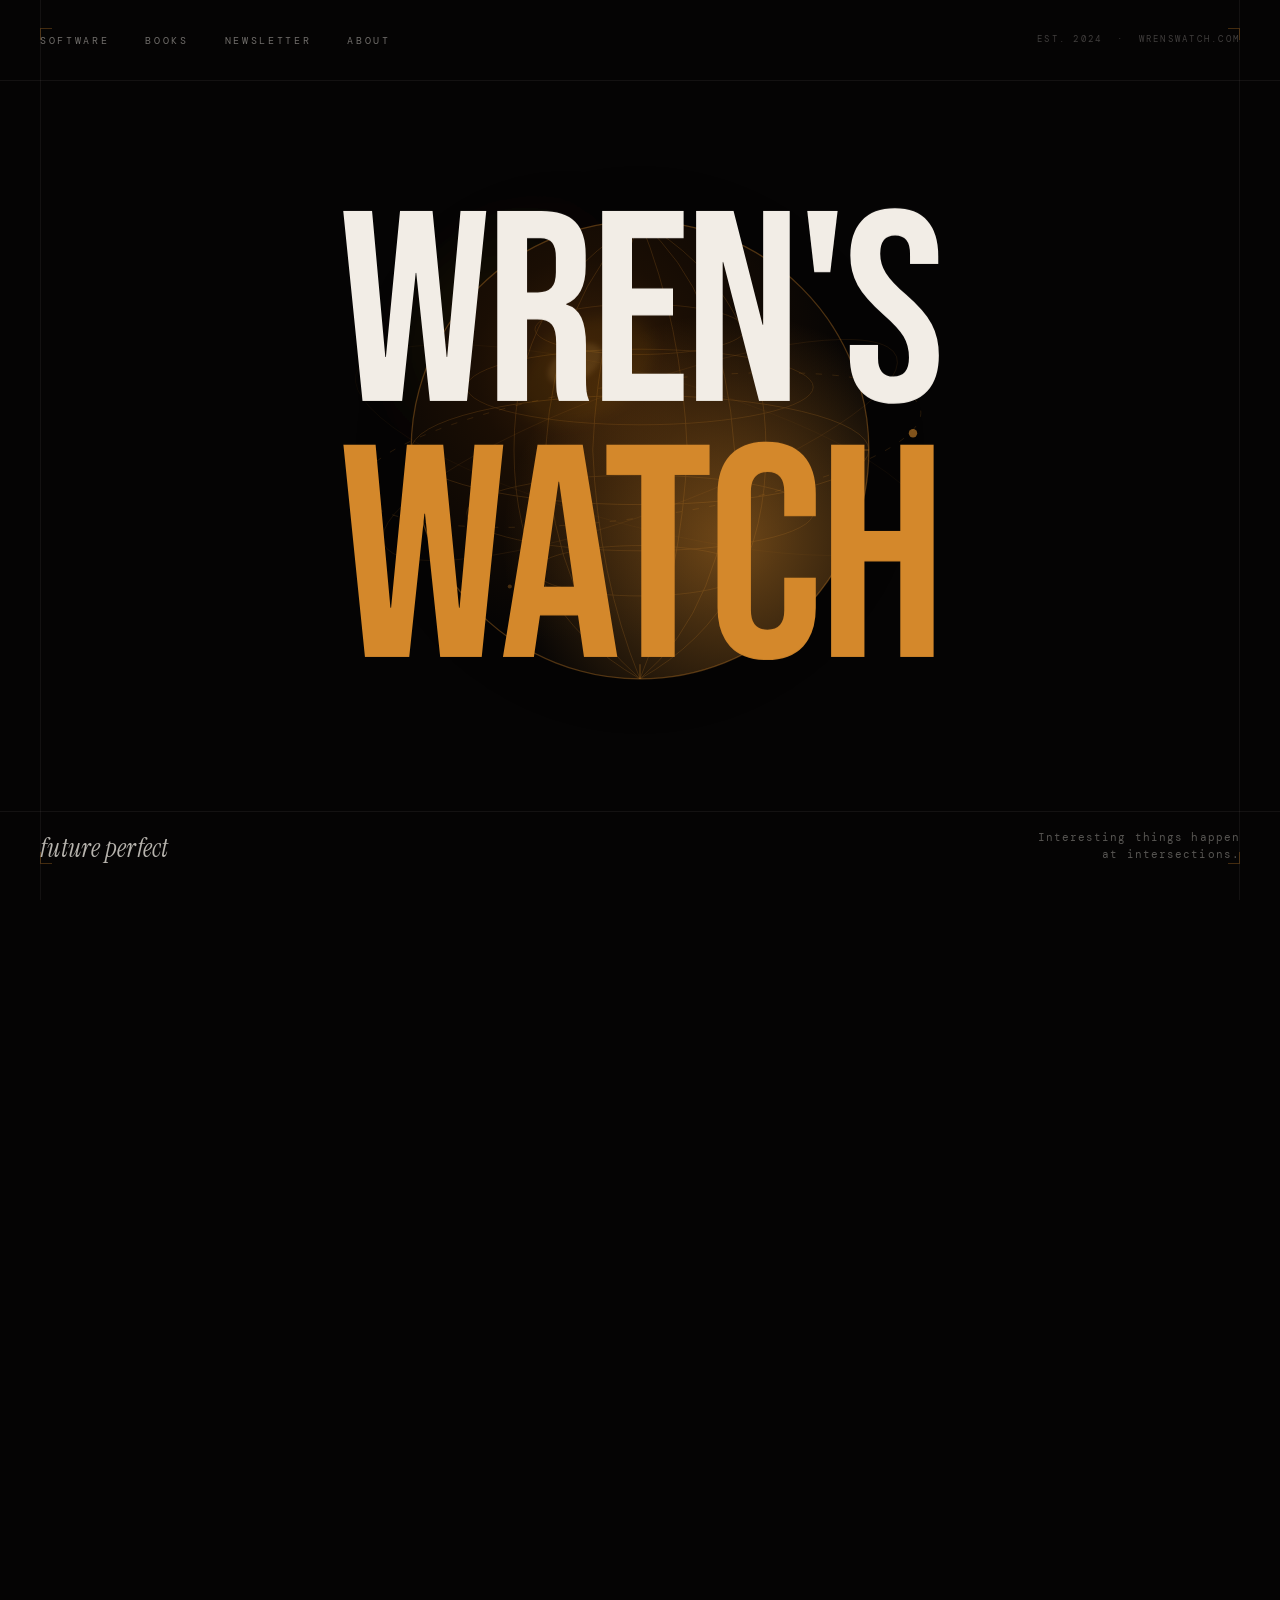
<file: index.html>
<!DOCTYPE html>
<html lang="en">
<head>
<!-- Google tag (gtag.js) -->
<script async src="https://www.googletagmanager.com/gtag/js?id=G-4ES8Q3C71G"></script>
<script>
  window.dataLayer = window.dataLayer || [];
  function gtag(){dataLayer.push(arguments);}
  gtag('js', new Date());

  gtag('config', 'G-4ES8Q3C71G');
</script>
<meta charset="UTF-8">
<meta name="viewport" content="width=device-width, initial-scale=1.0">
<title>Wren's Watch</title>
<link rel="preconnect" href="https://fonts.googleapis.com">
<link href="https://fonts.googleapis.com/css2?family=Bebas+Neue&family=Instrument+Serif:ital@0;1&family=DM+Mono:ital,wght@0,300;0,400;1,300&display=swap" rel="stylesheet">
<style>
* { margin: 0; padding: 0; box-sizing: border-box; }

:root {
  --black: #050404;
  --white: #f2ede6;
  --amber: #d4882b;
  --amber2: #f0a830;
  --dim: rgba(242,237,230,0.18);
  --dimmer: rgba(242,237,230,0.06);
}

html, body {
  width: 100%; height: 100%;
  background: var(--black);
  color: var(--white);
  overflow-x: hidden;
  font-family: 'DM Mono', monospace;
}

/* ─── STATIC HERO IMAGE ─────────────────── */
.cover-image {
  position: absolute;
  top: 50%;
  left: 50%;
  transform: translate(-50%, -50%);
  width: 70vmin;
  height: 70vmin;
  z-index: 1;
  pointer-events: none;
  opacity: 0;
  animation: fadeImg 1.6s ease 0.8s forwards;
}
@keyframes fadeImg {
  from { opacity: 0; transform: translate(-50%, -50%) scale(0.96); }
  to   { opacity: 1; transform: translate(-50%, -50%) scale(1); }
}

/* ─── HERO ────────────────────────────────── */
.cover {
  position: relative;
  width: 100vw;
  height: 100vh;
  overflow: hidden;
  z-index: 1;
  display: grid;
  grid-template-rows: auto 1fr auto;
}

/* Top bar */
.cover-top {
  display: flex;
  align-items: center;
  justify-content: space-between;
  padding: 28px 40px 0;
  position: relative;
  z-index: 10;
}
.cover-nav {
  display: flex;
  gap: 36px;
  list-style: none;
}
.cover-nav a {
  font-size: 9.5px;
  letter-spacing: 0.28em;
  text-transform: uppercase;
  color: rgba(242,237,230,0.45);
  text-decoration: none;
  transition: color 0.2s;
}
.cover-nav a:hover { color: var(--amber); }

.cover-issue {
  font-size: 9px;
  letter-spacing: 0.25em;
  color: rgba(242,237,230,0.25);
}

/* Giant title — true full-bleed magazine cover */
.cover-title {
  position: absolute;
  top: 50%;
  left: 0;
  right: 0;
  transform: translateY(-50%);
  width: 100%;
  z-index: 2;
  pointer-events: none;
  user-select: none;
  display: flex;
  flex-direction: column;
  align-items: stretch;
}

.title-line {
  display: block;
  font-family: 'Bebas Neue', sans-serif;
  letter-spacing: -0.015em;
  line-height: 0.86;
  color: var(--white);
  mix-blend-mode: screen;
  white-space: nowrap;
  text-align: center;
  width: 100vw;
  opacity: 0;
  transform: translateY(20px);
  animation: titleIn 1s cubic-bezier(0.16,1,0.3,1) forwards;
}
.title-line:nth-child(1) { animation-delay: 0.2s; }
.title-line:nth-child(2) { animation-delay: 0.4s; color: var(--amber); }

/* Bottom bar */
.cover-bottom {
  display: grid;
  grid-template-columns: 1fr auto 1fr;
  align-items: end;
  padding: 0 40px 36px;
  position: relative;
  z-index: 10;
  gap: 24px;
}

.cover-left-info {
  display: flex;
  flex-direction: column;
  gap: 10px;
}

.cover-tagline {
  font-family: 'Instrument Serif', serif;
  font-style: italic;
  font-size: 26px;
  color: rgba(242,237,230,0.75);
  line-height: 1.2;
  letter-spacing: 0.01em;
}

.cover-sub {
  font-size: 9px;
  letter-spacing: 0.3em;
  text-transform: uppercase;
  color: var(--amber);
  display: flex;
  align-items: center;
  gap: 10px;
}
.cover-sub::before {
  content: '';
  display: inline-block;
  width: 24px;
  height: 1px;
  background: var(--amber);
}

.cover-cta-center {
  display: flex;
  flex-direction: column;
  align-items: center;
  gap: 12px;
}

.cover-wren-logo {
  display: flex;
  flex-direction: column;
  align-items: center;
  gap: 4px;
}

.cover-logo-svg svg {
  width: 48px;
  height: 48px;
  opacity: 0.7;
}

.btn-cover {
  background: var(--amber);
  color: var(--black);
  padding: 11px 28px;
  font-family: 'DM Mono', monospace;
  font-size: 9px;
  font-weight: 400;
  letter-spacing: 0.22em;
  text-transform: uppercase;
  text-decoration: none;
  display: inline-block;
  transition: background 0.2s;
  white-space: nowrap;
}
.btn-cover:hover { background: var(--amber2); }

.cover-right-info {
  display: flex;
  flex-direction: column;
  align-items: flex-end;
  gap: 10px;
  text-align: right;
}

.cover-headline {
  font-size: 11px;
  letter-spacing: 0.1em;
  color: rgba(242,237,230,0.35);
  line-height: 1.6;
  max-width: 220px;
}

.cover-sub-ghost {
  font-size: 9px;
  letter-spacing: 0.28em;
  text-transform: uppercase;
  color: rgba(242,237,230,0.2);
}

/* Decorative rule lines */
.rule-h {
  position: absolute;
  left: 0; right: 0;
  height: 1px;
  background: var(--dimmer);
  z-index: 3;
  pointer-events: none;
}
.rule-h.top { top: 80px; }
.rule-h.bottom { bottom: 88px; }

.rule-v {
  position: absolute;
  top: 0; bottom: 0;
  width: 1px;
  background: var(--dimmer);
  z-index: 3;
  pointer-events: none;
}
.rule-v.left { left: 40px; }
.rule-v.right { right: 40px; }

/* Corner marks */
.corner {
  position: absolute;
  z-index: 5;
  width: 12px;
  height: 12px;
  opacity: 0.3;
}
.corner::before, .corner::after {
  content: '';
  position: absolute;
  background: var(--amber);
}
.corner::before { width: 100%; height: 1px; top: 0; left: 0; }
.corner::after { width: 1px; height: 100%; top: 0; left: 0; }
.corner.tl { top: 28px; left: 40px; }
.corner.tr { top: 28px; right: 40px; transform: scaleX(-1); }
.corner.bl { bottom: 36px; left: 40px; transform: scaleY(-1); }
.corner.br { bottom: 36px; right: 40px; transform: scale(-1); }

/* ─── WORKS SECTION ─────────────────────── */
.section {
  position: relative;
  z-index: 10;
  padding: 100px 40px;
}

.section-rule {
  width: 100%;
  height: 1px;
  background: var(--dimmer);
  margin-bottom: 64px;
}

.works-header {
  display: flex;
  align-items: baseline;
  justify-content: space-between;
  margin-bottom: 64px;
}
.works-label {
  font-size: 9px;
  letter-spacing: 0.32em;
  text-transform: uppercase;
  color: var(--amber);
}
.works-title {
  font-family: 'Bebas Neue', sans-serif;
  font-size: clamp(56px, 8vw, 96px);
  letter-spacing: 0.02em;
  line-height: 1;
}
.works-count {
  font-size: 10px;
  letter-spacing: 0.18em;
  color: rgba(242,237,230,0.2);
  align-self: flex-end;
}

.works-list {
  display: flex;
  flex-direction: column;
  gap: 0;
}

.work-row {
  display: grid;
  grid-template-columns: 48px 60px 1fr 2fr auto;
  align-items: center;
  gap: 32px;
  padding: 32px 0;
  border-bottom: 1px solid var(--dimmer);
  text-decoration: none;
  transition: all 0.25s;
  position: relative;
  overflow: hidden;
}
.work-row::before {
  content: '';
  position: absolute;
  left: 0; top: 0; bottom: 0;
  width: 0;
  background: rgba(212,136,43,0.04);
  transition: width 0.4s ease;
}
.work-row:hover::before { width: 100%; }
.work-row:first-child { border-top: 1px solid var(--dimmer); }

.work-num { font-size: 10px; letter-spacing: 0.2em; color: var(--amber); }
.work-cat {
  font-size: 9px;
  letter-spacing: 0.22em;
  text-transform: uppercase;
  color: rgba(242,237,230,0.22);
}
.work-name {
  font-family: 'Instrument Serif', serif;
  font-size: 22px;
  color: var(--white);
  transition: color 0.25s;
  line-height: 1.2;
}
.work-row:hover .work-name { color: var(--amber2); }
.work-desc {
  font-size: 14px;
  letter-spacing: 0.04em;
  color: rgba(242,237,230,0.6);
  line-height: 1.65;
}
.work-arrow {
  font-size: 18px;
  color: rgba(242,237,230,0.12);
  transition: all 0.25s;
  justify-self: end;
}
.work-row:hover .work-arrow { color: var(--amber); transform: translate(5px,-5px); }

/* Coming row */
.work-row.coming {
  opacity: 0.4;
  cursor: default;
  pointer-events: none;
  grid-template-columns: 1fr;
}
.work-row.coming .work-coming-inner {
  display: flex;
  align-items: center;
  gap: 24px;
}
.work-row.coming .work-coming-label {
  font-size: 9px; letter-spacing: 0.3em; text-transform: uppercase; color: var(--amber);
}
.work-row.coming .work-coming-text {
  font-family: 'Instrument Serif', serif;
  font-style: italic;
  font-size: 18px;
  color: rgba(242,237,230,0.3);
}

/* ─── BOOKS SECTION ─────────────────────── */
.books-section {
  background: #0b0a08;
  position: relative;
  z-index: 10;
  padding: 100px 40px;
}

.books-grid {
  display: grid;
  grid-template-columns: 1fr 1fr 1fr;
  gap: 2px;
  margin-top: 64px;
}

.book-tile {
  background: #111009;
  padding: 48px 40px;
  text-decoration: none;
  display: block;
  transition: background 0.3s;
  position: relative;
  overflow: hidden;
}
.book-tile::after {
  content: '';
  position: absolute;
  bottom: 0; left: 0; right: 0;
  height: 2px;
  background: var(--amber);
  transform: scaleX(0);
  transform-origin: left;
  transition: transform 0.4s;
}
.book-tile:hover { background: #18150f; }
.book-tile:hover::after { transform: scaleX(1); }

.book-tile-meta {
  font-size: 9px; letter-spacing: 0.28em; text-transform: uppercase;
  color: var(--amber); margin-bottom: 20px;
}
.book-tile-title {
  font-family: 'Instrument Serif', serif;
  font-size: 18px; line-height: 1.4;
  color: var(--white); margin-bottom: 0;
  transition: color 0.3s;
}
.book-tile:hover .book-tile-title { color: var(--amber2); }
.book-tile-arrow {
  position: absolute; top: 40px; right: 40px;
  font-size: 16px; color: rgba(242,237,230,0.12);
  transition: all 0.25s;
}
.book-tile:hover .book-tile-arrow { color: var(--amber); transform: translate(4px,-4px); }

/* ─── ABOUT + CONNECT ───────────────────── */
.lower-grid {
  position: relative;
  z-index: 10;
  display: grid;
  grid-template-columns: 1fr 1fr;
  gap: 2px;
}

.about-block {
  background: #0e0d0b;
  padding: 100px 60px;
}
.about-block .section-label {
  font-size: 9px; letter-spacing: 0.32em; text-transform: uppercase;
  color: var(--amber); margin-bottom: 24px; display: block;
}
.about-block h2 {
  font-family: 'Bebas Neue', sans-serif;
  font-size: 60px; line-height: 1; margin-bottom: 36px; letter-spacing: 0.02em;
}
.about-block p {
  font-size: 13px; line-height: 1.9;
  color: rgba(242,237,230,0.42);
}
.about-block strong { color: var(--white); font-weight: 400; }

.connect-block {
  background: #0b0a08;
  padding: 100px 60px;
}
.connect-block .section-label {
  font-size: 9px; letter-spacing: 0.32em; text-transform: uppercase;
  color: var(--amber); margin-bottom: 24px; display: block;
}
.connect-block h2 {
  font-family: 'Bebas Neue', sans-serif;
  font-size: 60px; line-height: 1; margin-bottom: 48px; letter-spacing: 0.02em;
}

.connect-list { display: flex; flex-direction: column; gap: 0; }
.connect-item {
  display: flex; align-items: center; justify-content: space-between;
  padding: 18px 0;
  border-bottom: 1px solid var(--dimmer);
  text-decoration: none;
  transition: all 0.2s;
}
.connect-item:first-child { border-top: 1px solid var(--dimmer); }
.connect-item-platform { font-size: 9px; letter-spacing: 0.22em; text-transform: uppercase; color: rgba(242,237,230,0.3); transition: color 0.2s; }
.connect-item-handle { font-family: 'Instrument Serif', serif; font-size: 15px; color: rgba(242,237,230,0.5); transition: color 0.2s; }
.connect-item-arr { font-size: 13px; color: rgba(242,237,230,0.12); transition: all 0.2s; }
.connect-item:hover .connect-item-platform { color: var(--amber); }
.connect-item:hover .connect-item-handle { color: var(--white); }
.connect-item:hover .connect-item-arr { color: var(--amber); transform: translate(4px,-4px); }

/* ─── FOOTER ─────────────────────────────── */
footer {
  position: relative; z-index: 10;
  border-top: 1px solid var(--dimmer);
  padding: 28px 40px;
  display: flex;
  align-items: center;
  justify-content: space-between;
  background: var(--black);
}
.footer-copy { font-size: 9px; letter-spacing: 0.18em; color: rgba(242,237,230,0.18); }
.footer-links { display: flex; gap: 32px; list-style: none; }
.footer-links a { font-size: 9px; letter-spacing: 0.2em; text-transform: uppercase; color: rgba(242,237,230,0.18); text-decoration: none; transition: color 0.2s; }
.footer-links a:hover { color: var(--amber); }

/* ─── ANIMATIONS ─────────────────────────── */
@keyframes titleIn {
  from { opacity: 0; transform: translateY(24px); }
  to { opacity: 1; transform: translateY(0); }
}
@keyframes scroll {
  0% { transform: translateX(0); }
  100% { transform: translateX(-50%); }
}

/* scroll reveal */
.sr { opacity: 0; transform: translateY(28px); transition: opacity 0.8s ease, transform 0.8s ease; }
.sr.on { opacity: 1; transform: translateY(0); }
</style>
</head>
<body>

<!-- ─── COVER ─────────────────────────────── -->
<section class="cover" id="top">

  <!-- Decorative lines -->
  <div class="rule-h top"></div>
  <div class="rule-h bottom"></div>
  <div class="rule-v left"></div>
  <div class="rule-v right"></div>
  <div class="corner tl"></div>
  <div class="corner tr"></div>
  <div class="corner bl"></div>
  <div class="corner br"></div>

  <!-- Static abstract image -->
  <div class="cover-image">
    <svg viewBox="0 0 600 600" fill="none" xmlns="http://www.w3.org/2000/svg">
      <defs>
        <radialGradient id="glow1" cx="50%" cy="50%" r="50%">
          <stop offset="0%" stop-color="#d4882b" stop-opacity="0.18"/>
          <stop offset="100%" stop-color="#050404" stop-opacity="0"/>
        </radialGradient>
        <radialGradient id="glow2" cx="30%" cy="35%" r="55%">
          <stop offset="0%" stop-color="#f0a830" stop-opacity="0.10"/>
          <stop offset="100%" stop-color="#050404" stop-opacity="0"/>
        </radialGradient>
        <radialGradient id="sphereGrad" cx="38%" cy="32%" r="60%">
          <stop offset="0%" stop-color="#3a2008"/>
          <stop offset="40%" stop-color="#1a0e04"/>
          <stop offset="100%" stop-color="#050404"/>
        </radialGradient>
        <radialGradient id="rimGrad" cx="70%" cy="70%" r="50%">
          <stop offset="0%" stop-color="#d4882b" stop-opacity="0.5"/>
          <stop offset="100%" stop-color="#d4882b" stop-opacity="0"/>
        </radialGradient>
        <filter id="blur1">
          <feGaussianBlur stdDeviation="18"/>
        </filter>
        <filter id="blur2">
          <feGaussianBlur stdDeviation="6"/>
        </filter>
        <filter id="blur3">
          <feGaussianBlur stdDeviation="2.5"/>
        </filter>
        <clipPath id="sphereClip">
          <circle cx="300" cy="300" r="218"/>
        </clipPath>
      </defs>

      <!-- Ambient glow pools -->
      <circle cx="300" cy="300" r="260" fill="url(#glow1)" filter="url(#blur1)"/>
      <circle cx="240" cy="240" r="180" fill="url(#glow2)" filter="url(#blur1)"/>

      <!-- Main sphere body -->
      <circle cx="300" cy="300" r="218" fill="url(#sphereGrad)"/>

      <!-- Interior lattice lines (clipped to sphere) -->
      <g clip-path="url(#sphereClip)" opacity="0.22">
        <!-- Longitude arcs — vertical sweeping lines -->
        <path d="M300,82 Q420,150 420,300 Q420,450 300,518" stroke="#d4882b" stroke-width="0.8" fill="none"/>
        <path d="M300,82 Q380,150 390,300 Q380,450 300,518" stroke="#d4882b" stroke-width="0.8" fill="none"/>
        <path d="M300,82 Q340,180 345,300 Q340,420 300,518" stroke="#d4882b" stroke-width="0.8" fill="none"/>
        <path d="M300,82 Q260,180 255,300 Q260,420 300,518" stroke="#d4882b" stroke-width="0.8" fill="none"/>
        <path d="M300,82 Q220,150 210,300 Q220,450 300,518" stroke="#d4882b" stroke-width="0.8" fill="none"/>
        <path d="M300,82 Q180,150 180,300 Q180,450 300,518" stroke="#d4882b" stroke-width="0.8" fill="none"/>

        <!-- Latitude ellipses -->
        <ellipse cx="300" cy="185" rx="100" ry="24" stroke="#d4882b" stroke-width="0.7" fill="none"/>
        <ellipse cx="300" cy="240" rx="165" ry="36" stroke="#d4882b" stroke-width="0.7" fill="none"/>
        <ellipse cx="300" cy="300" rx="218" ry="52" stroke="#d4882b" stroke-width="0.8" fill="none"/>
        <ellipse cx="300" cy="360" rx="165" ry="36" stroke="#d4882b" stroke-width="0.7" fill="none"/>
        <ellipse cx="300" cy="415" rx="100" ry="24" stroke="#d4882b" stroke-width="0.7" fill="none"/>
      </g>

      <!-- Rim light glow (bottom-right) -->
      <circle cx="300" cy="300" r="218" fill="url(#rimGrad)"/>

      <!-- Outer ring — crisp -->
      <circle cx="300" cy="300" r="218" stroke="#d4882b" stroke-width="1.2" stroke-opacity="0.35" fill="none"/>

      <!-- Specular highlight — top left soft -->
      <ellipse cx="248" cy="224" rx="70" ry="44" fill="#f0a830" fill-opacity="0.06" filter="url(#blur2)" transform="rotate(-30 248 224)"/>
      <ellipse cx="238" cy="218" rx="28" ry="16" fill="#f5c060" fill-opacity="0.12" filter="url(#blur3)" transform="rotate(-30 238 218)"/>

      <!-- Outer orbit rings -->
      <ellipse cx="300" cy="300" rx="260" ry="60" stroke="#d4882b" stroke-width="0.6" stroke-opacity="0.14" fill="none" transform="rotate(-20 300 300)"/>
      <ellipse cx="300" cy="300" rx="280" ry="72" stroke="#d4882b" stroke-width="0.5" stroke-opacity="0.09" fill="none" transform="rotate(15 300 300)"/>

      <!-- Dashed equatorial orbit -->
      <ellipse cx="300" cy="300" rx="270" ry="64" stroke="#d4882b" stroke-width="0.8" stroke-opacity="0.18" fill="none"
               stroke-dasharray="6 10" transform="rotate(-8 300 300)"/>

      <!-- Small satellite dots on orbit -->
      <circle cx="560" cy="284" r="4" fill="#d4882b" fill-opacity="0.6"/>
      <circle cx="44" cy="316" r="3" fill="#d4882b" fill-opacity="0.35"/>
      <circle cx="420" cy="176" r="2.5" fill="#f0a830" fill-opacity="0.5"/>
      <circle cx="176" cy="430" r="2" fill="#d4882b" fill-opacity="0.3"/>

      <!-- Cross-hair tick marks at cardinal points of sphere -->
      <line x1="82" y1="300" x2="96" y2="300" stroke="#d4882b" stroke-width="1" stroke-opacity="0.4"/>
      <line x1="504" y1="300" x2="518" y2="300" stroke="#d4882b" stroke-width="1" stroke-opacity="0.4"/>
      <line x1="300" y1="82" x2="300" y2="96" stroke="#d4882b" stroke-width="1" stroke-opacity="0.4"/>
      <line x1="300" y1="504" x2="300" y2="518" stroke="#d4882b" stroke-width="1" stroke-opacity="0.4"/>
    </svg>
  </div>

  <!-- Top bar -->
  <div class="cover-top">
    <ul class="cover-nav">
      <li><a href="#works">Software</a></li>
      <li><a href="#books">Books</a></li>
      <li><a href="https://buttondown.com/wrenswatch" target="_blank">Newsletter</a></li>
      <li><a href="#connect">About</a></li>
    </ul>
    <span class="cover-issue">EST. 2024 &nbsp;·&nbsp; WRENSWATCH.COM</span>
  </div>

  <!-- Giant title -->
  <div class="cover-title">
    <span class="title-line" style="font-size: 21.2vw;">WREN'S</span>
    <span class="title-line" style="font-size: 23.7vw; animation-delay:0.4s; color: var(--amber);">WATCH</span>
  </div>

  <!-- Bottom bar -->
  <div class="cover-bottom">
    <div class="cover-left-info">
      <p class="cover-tagline">future perfect</p>
    </div>

    <div class="cover-cta-center"></div>

    <div class="cover-right-info">
      <p class="cover-headline">Interesting things happen<br>at intersections.</p>
    </div>
  </div>
</section>

<!-- ─── WORKS ──────────────────────────────── -->
<section class="section" id="works">
  <div class="section-rule"></div>
  <div class="works-header sr">
    <div>
      <div class="works-label">Selected Work</div>
      <h2 class="works-title">What We Make</h2>
    </div>
    <span class="works-count">05 projects</span>
  </div>

  <div class="works-list">
    <a href="https://santayana.org" class="work-row sr" target="_blank">
      <span class="work-num">01</span>
      <span class="work-cat">AI Art</span>
      <span class="work-name">The Santayana Project</span>
      <span class="work-desc">An artificial intelligence seeking its own reflection in the only surface it can see: language.</span>
      <span class="work-arrow">↗</span>
    </a>
    <a href="https://www.pilotwme.com" class="work-row sr" style="transition-delay:0.08s" target="_blank">
      <span class="work-num">02</span>
      <span class="work-cat">Platform</span>
      <span class="work-name">Pilot, the Wisdom Engine</span>
      <span class="work-desc">Your CMS manages articles. Pilot turns your knowledge into content.</span>
      <span class="work-arrow">↗</span>
    </a>
    <a href="https://cyrano.wrenswatch.com" class="work-row sr" style="transition-delay:0.16s" target="_blank">
      <span class="work-num">03</span>
      <span class="work-cat">Software</span>
      <span class="work-name">Cyrano</span>
      <span class="work-desc">Your thinking, your voice, seven platforms. Calibrate once, post everywhere.</span>
      <span class="work-arrow">↗</span>
    </a>
    <a href="https://buttondown.com/wrenswatch" class="work-row sr" style="transition-delay:0.24s" target="_blank">
      <span class="work-num">04</span>
      <span class="work-cat">Newsletter</span>
      <span class="work-name">Worth Every Penny</span>
      <span class="work-desc">Our irregular newsletter on cost, value, and the content economy.</span>
      <span class="work-arrow">↗</span>
    </a>
    <a href="https://www.tangate.com" class="work-row sr" style="transition-delay:0.32s" target="_blank">
      <span class="work-num">05</span>
      <span class="work-cat">Security</span>
      <span class="work-name">Tangate</span>
      <span class="work-desc">Intelligent threat protection for CloudFront. Smarter than a WAF.</span>
      <span class="work-arrow">↗</span>
    </a>
    <div class="work-row coming sr" style="transition-delay:0.40s">
      <div class="work-coming-inner">
        <span class="work-coming-label">Coming</span>
        <span class="work-coming-text">More in production — things are being built. Watch this space.</span>
      </div>
    </div>
  </div>
</section>

<!-- ─── BOOKS ─────────────────────────────── -->
<section class="books-section" id="books">
  <div class="section-rule"></div>
  <div class="works-header sr">
    <div>
      <div class="works-label">Published</div>
      <h2 class="works-title">Writing</h2>
    </div>
  </div>
  <div class="books-grid">
    <a href="https://www.amazon.com/Latent-Vector-David-Habib-ebook/dp/B0FPPSB9LZ" class="book-tile sr" target="_blank">
      <span class="book-tile-meta">Book · 2024</span>
      <p class="book-tile-title">Latent Vector: AI and the Unlocking of a $5 Trillion File Cabinet</p>
      <span class="book-tile-arrow">↗</span>
    </a>
    <a href="/voice-fidelity-methodology.pdf" class="book-tile sr" style="transition-delay:0.1s">
      <span class="book-tile-meta">PDF · Research</span>
      <p class="book-tile-title">Measure First, Tune Second: Voice Fidelity in GPT-Based Content Generation</p>
      <span class="book-tile-arrow">↗</span>
    </a>
    <a href="https://www.amazon.com/About-Years-Businesses-Half-Decade-Disruption/dp/B0F8W1JP7D/" class="book-tile sr" style="transition-delay:0.2s" target="_blank">
      <span class="book-tile-meta">Book · 2024</span>
      <p class="book-tile-title">About Five Years: How Content Businesses Will Navigate the Next Half-Decade of Disruption</p>
      <span class="book-tile-arrow">↗</span>
    </a>
  </div>
</section>

<!-- ─── ABOUT + CONNECT ──────────────────── -->
<div class="lower-grid" id="connect">
  <div class="about-block sr">
    <span class="section-label">Studio</span>
    <h2>Hands-on<br>Futurism.</h2>
    <p>Wren's Watch is a studio at the intersection of technology, media, and ideas. We build software, publish research, and write about what's coming next — with a particular focus on AI, content infrastructure, and the economics of attention.</p>
  </div>
  <div class="connect-block sr" style="transition-delay:0.12s">
    <span class="section-label">Get in Touch</span>
    <h2>Let's<br>Talk.</h2>
    <div class="connect-list">
      <a href="mailto:contact@wrenswatch.com" class="connect-item">
        <span class="connect-item-platform">Email</span>
        <span class="connect-item-handle">contact@wrenswatch.com</span>
        <span class="connect-item-arr">↗</span>
      </a>
      <a href="https://twitter.com/wrenswatch" class="connect-item" target="_blank">
        <span class="connect-item-platform">Twitter / X</span>
        <span class="connect-item-handle">@wrenswatch</span>
        <span class="connect-item-arr">↗</span>
      </a>
      <a href="https://bsky.app/profile/wrenswatch.bsky.social" class="connect-item" target="_blank">
        <span class="connect-item-platform">Bluesky</span>
        <span class="connect-item-handle">wrenswatch.bsky.social</span>
        <span class="connect-item-arr">↗</span>
      </a>
      <a href="https://www.threads.net/@wrenswatch" class="connect-item" target="_blank">
        <span class="connect-item-platform">Threads</span>
        <span class="connect-item-handle">@wrenswatch</span>
        <span class="connect-item-arr">↗</span>
      </a>
      <a href="https://mastodon.social/@wortheverypenny" class="connect-item" target="_blank">
        <span class="connect-item-platform">Mastodon</span>
        <span class="connect-item-handle">@wortheverypenny</span>
        <span class="connect-item-arr">↗</span>
      </a>
    </div>
  </div>
</div>

<!-- ─── FOOTER ─────────────────────────────── -->
<footer>
  <span class="footer-copy">© 2026 Wren's Watch</span>
  <ul class="footer-links">
    <li><a href="#works">Software</a></li>
    <li><a href="#books">Books</a></li>
    <li><a href="https://buttondown.com/wrenswatch" target="_blank">Newsletter</a></li>
    <li><a href="#connect">About</a></li>
  </ul>
</footer>

<!-- ─── SCROLL REVEAL ──────────────────────────────── -->
<script>
const srs = document.querySelectorAll('.sr');
const srObs = new IntersectionObserver(entries => {
  entries.forEach(e => { if (e.isIntersecting) e.target.classList.add('on'); });
}, { threshold: 0.08, rootMargin: '0px 0px -40px 0px' });
srs.forEach(el => srObs.observe(el));
</script>
</body>
</html>
</file>
